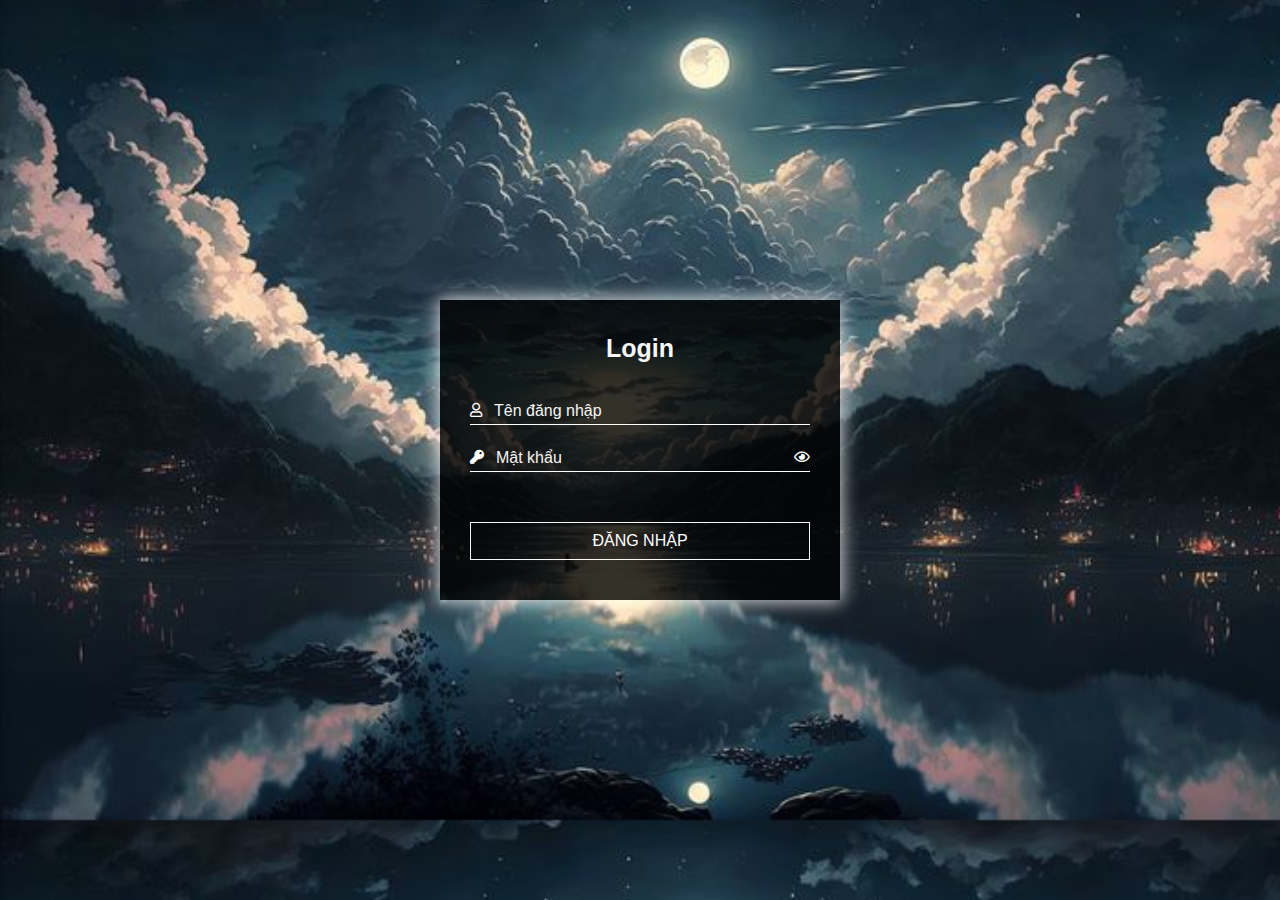
<file: khoacnttt3/indexs.html>
<!DOCTYPE html>
<html lang="en">
<head>
    <meta charset="UTF-8">
    <meta http-equiv="X-UA-Compatible" content="IE=edge">
    <meta name="viewport" content="width=device-width, initial-scale=1.0">
    <link rel="stylesheet" href="css/reset.css">
    <link rel="stylesheet" href="css/app.css">
    <link rel="stylesheet" href="https://pro.fontawesome.com/releases/v5.10.0/css/all.css">
    <title>Form login unitop.vn</title>
</head>

<body>
    <div id="wrapper">
        <form action="" id="form-login">
            <h1 class="form-heading">Login</h1>
            <div class="form-group">
                <i class="far fa-user"></i>
                <input type="text" class="form-input" placeholder="Tên đăng nhập">
            </div>
            <div class="form-group">
                <i class="fas fa-key"></i>
                <input type="password" class="form-input" placeholder="Mật khẩu">
                <div id="eye">
                    <i class="far fa-eye"></i>
                </div>
            </div>
            <input type="submit" value="Đăng nhập" class="form-submit">
        </form>
    </div>
    
</body>
<script src="https://code.jquery.com/jquery-3.6.0.js"></script>
<script src="js/app.js"></script>
</html>
</file>
<file: khoacnttt3/css/app.css>
body{
    background: url('../img/bg.jpg');
    background-size: cover;
    background-position-y: -80px;
    font-size: 16px;
}
#wrapper{
    min-height: 100vh;
    display: flex;
    justify-content: center;
    align-items: center;
}
#form-login{
    max-width: 400px;
    background: rgba(0, 0, 0 , 0.8);
    flex-grow: 1;
    padding: 30px 30px 40px;
    box-shadow: 0px 0px 17px 2px rgba(255, 255, 255, 0.8);
}
.form-heading{
    font-size: 25px;
    color: #f5f5f5;
    text-align: center;
    margin-bottom: 30px;
}
.form-group{
    border-bottom: 1px solid #fff;
    margin-top: 15px;
    margin-bottom: 20px;
    display: flex;
}
.form-group i{
    color: #fff;
    font-size: 14px;
    padding-top: 5px;
    padding-right: 10px;
}
.form-input{
    background: transparent;
    border: 0;
    outline: 0;
    color: #f5f5f5;
    flex-grow: 1;
}
.form-input::placeholder{
    color: #f5f5f5;
}
#eye i{
    padding-right: 0;
    cursor: pointer;
}
.form-submit{
    background: transparent;
    border: 1px solid #f5f5f5;
    color: #fff;
    width: 100%;
    text-transform: uppercase;
    padding: 6px 10px;
    transition: 0.25s ease-in-out;
    margin-top: 30px;
}
.form-submit:hover{
    border: 1px solid #54a0ff;
}
</file>
